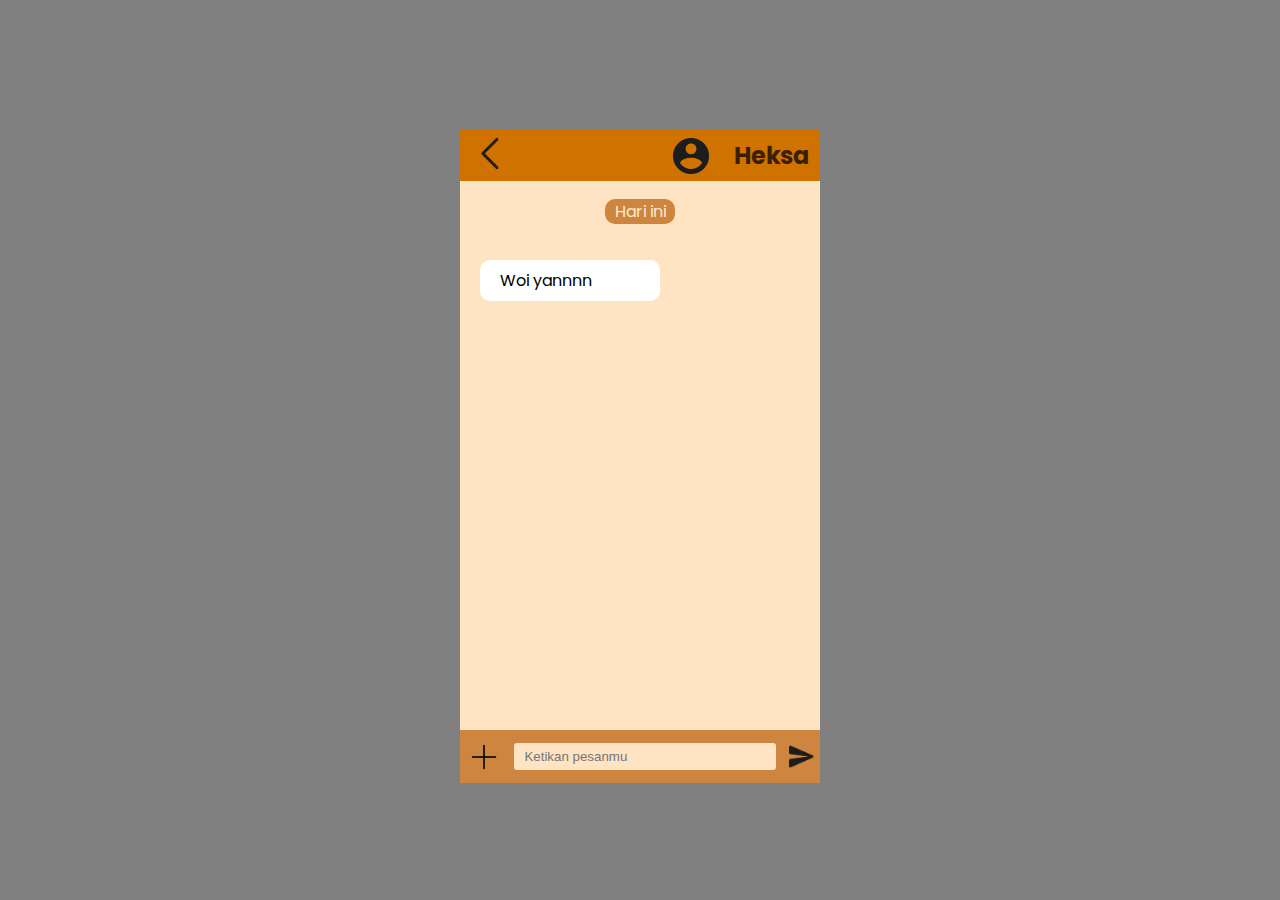
<file: chat1.html>
<!DOCTYPE html>
    <html lang="en">
    <head>
        <meta charset="UTF-8">
        <meta name="viewport" content="width=device-width, initial-scale=1.0">
        <title>WebTech Byan Hasyif</title>
        <link rel="stylesheet" href="chat1.css">
    </head>

    <body>
        <div class="container">
            <div class="konten">
                <div class="navbar">
                    <a href="">
                        <img src="image/65506-200.png" class="back">
                    </a>
                    <img src="image/akun.png" class="image-akun">
                    <h2 class="h2-chat">Heksa</h2>
                </div>
                <div class="konten2">
                    <div class="container-tanggal">
                        <div class="tanggal">
                            <p >Hari ini</p>
                        </div>
                    </div>

                    <div class="container-bubble-chat">
                        <div class="bubblechat">
                            <p>Woi yannnn</p>
                        </div>
                    </div>

                    <div class="contanier-bawah">
                        <img src="image/plus_icon-icons.com_66718.png" class="plus">
                        <input type="text" placeholder="Ketikan pesanmu" class="textbox">
                        <img src="image/send_118689.png" class="send">
                    </div>
                </div>
            </div>
        </div>
    </body>
</html>
</file>
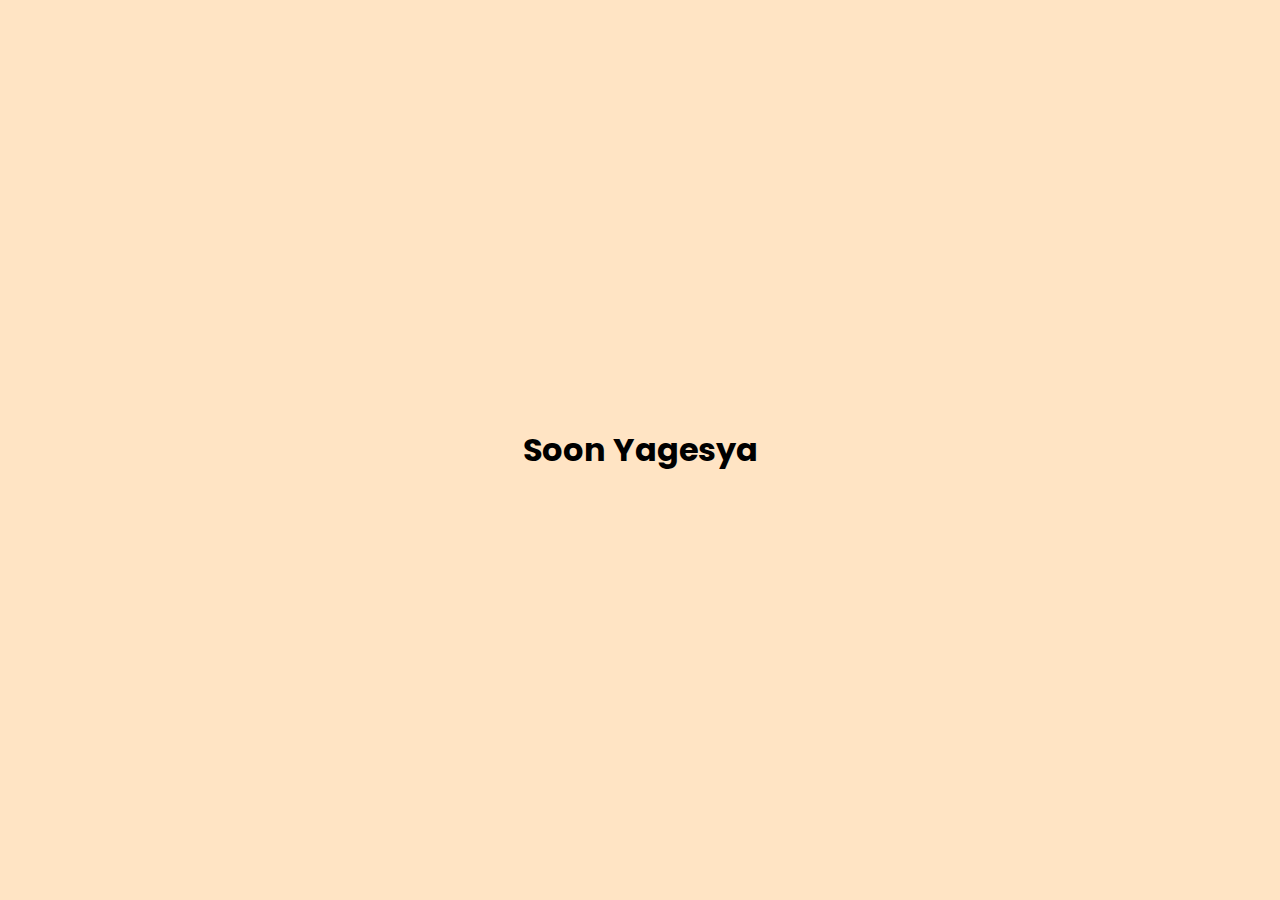
<file: kontenlandingpage.html>
<!DOCTYPE html>
<html lang="en">
<head>
    <meta charset="UTF-8">
    <meta name="viewport" content="width=device-width, initial-scale=1.0">
    <title>Soal A2</title>
    <link rel="stylesheet" href="landingpage.css">
</head>
<body>
    <div class="container-konten">
        <h1>Soon Yagesya</h1>
    </div>
</body>
</html>
</file>
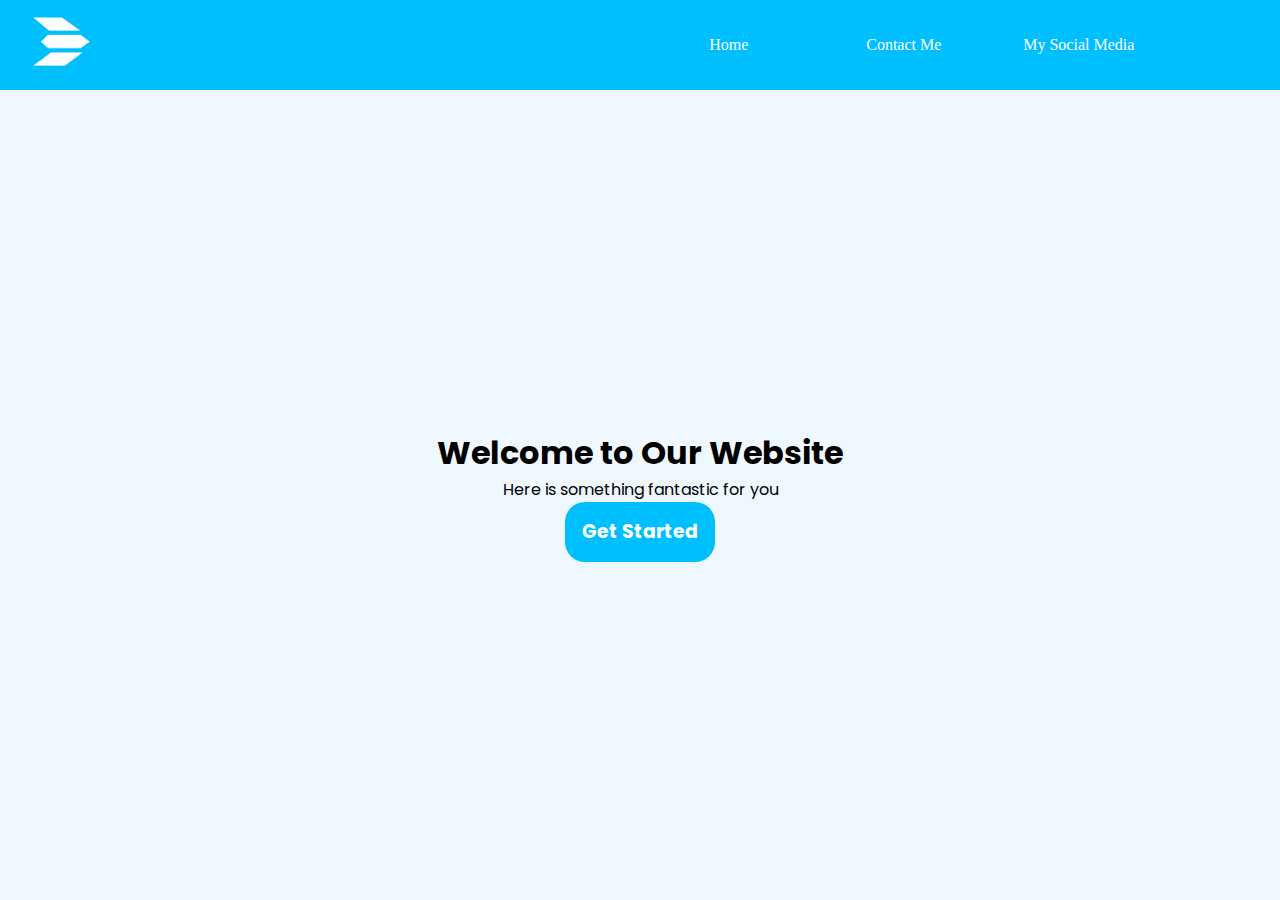
<file: landingpage.html>
<!DOCTYPE html>
<html lang="en">
<head>
    <meta charset="UTF-8">
    <meta name="viewport" content="width=device-width, initial-scale=1.0">
    <title>Soal A2</title>
    <link rel="stylesheet" href="landingpage.css">
</head>
<body>
    <div class="container">
        <div class="navbar">
            <div class="navbar-logo">
                <img src="logolandingpage.png" alt="Logo">
            </div>

            <div class="navbar-teks">
                <ul class="ul-nav">
                    <li><a href="index.html" class="li-nav">Home</a></li>
                    <li><a href="https://wa.me/628112994568" class="li-nav">Contact Me</a></li>
                    
                    <!-- Menu with Dropdown -->
                    <li class="li-nav dropdown">
                        <a href="#" class="dropbtn">My Social Media</a>
                        <ul class="dropdown-content">
                            <li><a href="https://www.tiktok.com/@yanciell_?is_from_webapp=1&sender_device=pc" target="_blank">TikTok</a></li>
                            <li><a href="https://www.instagram.com/yanciell/#" target="_blank">Instagram</a></li>
                        </ul>
                    </li>
                </ul>
            </div>
        </div>

        <div class="konten">
            <div class="isi-konten">
                <h1>Welcome to Our Website</h1>
                <p>Here is something fantastic for you</p>
                <a href="konten.html"><h6>Get Started</h6></a>
            </div>
        </div>
    </div>
</body>
</html>
</file>
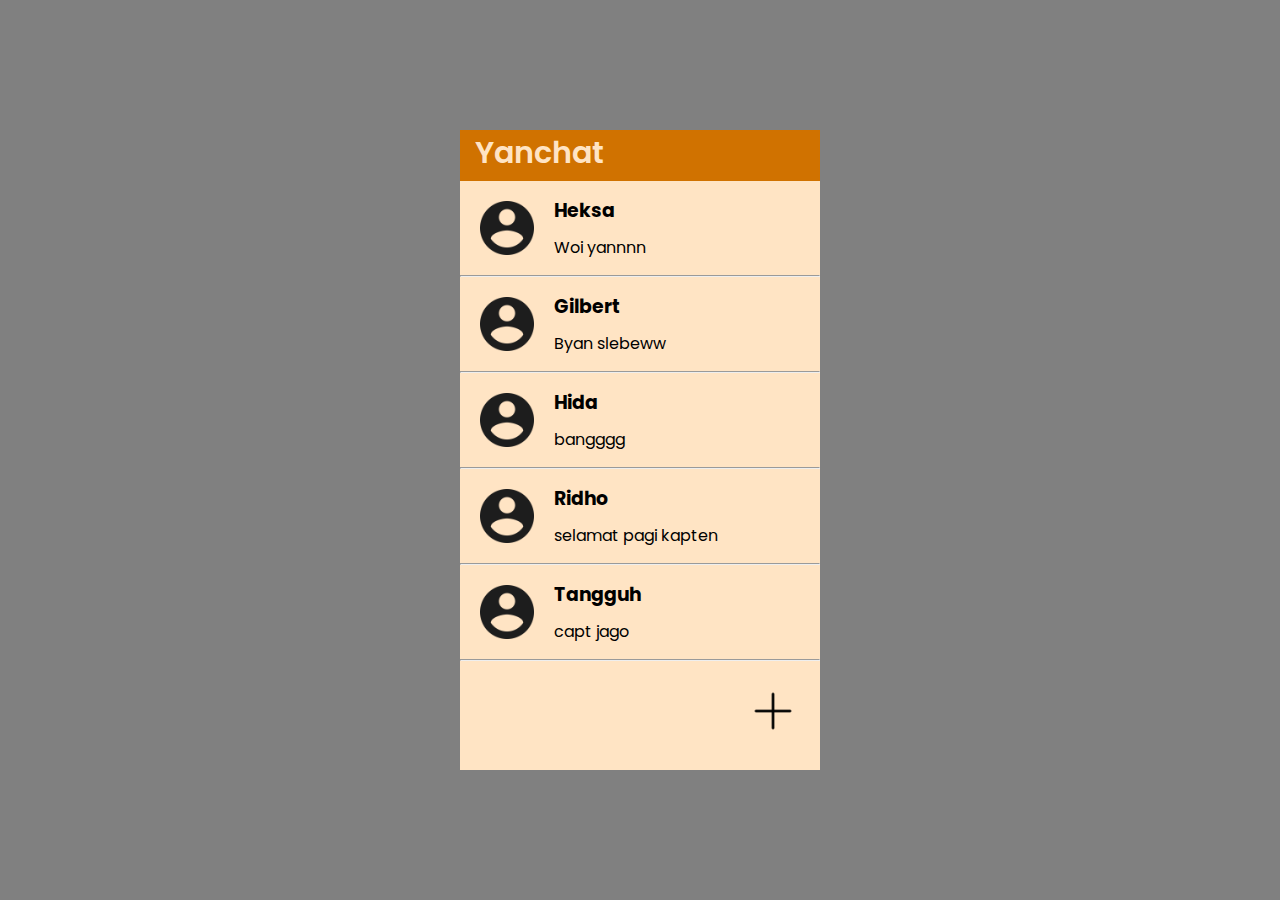
<file: messenger.html>
<!DOCTYPE html>
    <html lang="en">
    <head>
        <meta charset="UTF-8">
        <meta name="viewport" content="width=device-width, initial-scale=1.0">
        <title>WebTech Byan Hasyif</title>
        <link rel="stylesheet" href="messenger.css">
        <link rel="stylesheet" href="https://fonts.googleapis.com/css2?family=Material+Symbols+Outlined:opsz,wght,FILL,GRAD@20..48,100..700,0..1,-50..200&icon_names=account_circle" />
    </head>

    <body>
        <div class="container">
            <div class="konten">
                <div class="navbar">
                    <p>Yanchat</p>
                </div>
                <div class="konten2">
                    <a href="chat1.html">
                        <div class="chat">
                            <img src="image/akun.png" class="akun">
                            <div class="teks">
                                <h1>Heksa</h1>
                                <p>Woi yannnn</p>
                            </div>
                        </div>
                    </a>
                    <hr>
                    <div class="chat">
                        <img src="image/akun.png" class="akun">
                        <div class="teks">
                            <h1>Gilbert</h1>
                            <p>Byan slebeww</p>
                        </div>
                    </div>
                    <hr>
                    <div class="chat">
                        <img src="image/akun.png" class="akun">
                        <div class="teks">
                            <h1>Hida</h1>
                            <p>bangggg</p>
                        </div>
                    </div>
                    <hr>
                    <div class="chat">
                        <img src="image/akun.png" class="akun">
                        <div class="teks">
                            <h1>Ridho</h1>
                            <p>selamat pagi kapten</p>
                        </div>
                    </div>
                    <hr>
                    <div class="chat">
                        <img src="image/akun.png" class="akun">
                        <div class="teks">
                            <h1>Tangguh</h1>
                            <p>capt jago</p>
                        </div>
                    </div>
                    <hr>


                    <div class="container-plus">
                        <img src="image/plus_icon-icons.com_66718.png" class="plus">
                    </div>
                </div>
            </div>
        </div>
    </body>
</html>
</file>
<file: chat1.css>
@import url('https://fonts.googleapis.com/css2?family=Poppins:ital,wght@0,100;0,200;0,300;0,400;0,500;0,600;0,700;0,800;0,900;1,100;1,200;1,300;1,400;1,500;1,600;1,700;1,800;1,900&family=Rajdhani:wght@300;400;500;600;700&display=swap');

*,
html {
    padding: 0;
    margin: 0;
}

body {
    background-color: gray;
}

.container {
    width: 100%;
    height: 100vh;
    display: flex;
    justify-content: center;
    align-items: center;
}

.konten {
    background-color: bisque;
    height: 640px;
    width: 360px;
}

.navbar {
    width: 100%;
    height: 8%;
    background-color: rgb(208, 114, 0);
    display: flex;
    align-items: center;
}

.back {
    width: 30%;
}

.image-akun {
    width: 10%;
    margin: 15px;
}

.h2-chat {
    font-family: poppins;
    color: rgba(0, 0, 0, 0.738);
    margin: 10px;
}

.konten2 {
    width: 100%;
    height: 92%;
}

.konten2 a {
    color: black;
    text-decoration: none;
}

.container-tanggal {
    width: 100%;
    height: 40px;
    display: flex;
    justify-content: center;
    align-items: center;
    margin: 10px 0px;
}

.tanggal {
    width: 70px;
    height: 25px;
    background-color: peru;
    border-radius: 10px;
    display: flex;
    justify-content: center;
}

.tanggal p {
    color: blanchedalmond;
    font-family: poppins, sans-serif;
}

.container-bubble-chat {
    height: 10%;
    width: 100%;
    display: flex;
    align-items: center;
    margin: 20px 0px;
}

.bubblechat {
    width: 50%;
    height: 70%;
    background-color: white;
    margin-left: 20px;
    border-radius: 10px;
    display: flex;
    align-items: center;
}

.bubblechat p {
    font-family: poppins;
    position: relative;
    left: 20px;
}

.contanier-bawah{
    display: flex;
    justify-content: space-around;
    align-items: center;
    background-color: peru;
    width: 100%;
    height: 9%;
    margin: 420px 0px;
}

.plus {
    width: 10%;
}

.textbox {
    width: 70%;
    background-color: bisque;
    height: 50%;
    border-radius: 3px;
    border: none;
    padding-left: 10px;
}

.send {
    width: 7%;
}
</file>
<file: landingpage.css>
@import url('https://fonts.googleapis.com/css2?family=Poppins:ital,wght@0,100;0,200;0,300;0,400;0,500;0,600;0,700;0,800;0,900;1,100;1,200;1,300;1,400;1,500;1,600;1,700;1,800;1,900&family=Rajdhani:wght@300;400;500;600;700&display=swap');

*,
html {
    padding: 0;
    margin: 0;
}

.container {
    width: 100%;
    height: 100vh;
}

.navbar {
    width: 100%;
    height: 10%;
    background-color: deepskyblue;
    display: flex;
    align-items: center;
    justify-content: space-around;
}

.navbar-logo img {
    width: 30%;
    margin: 0px -100px;
}

a {
    text-decoration: none;
    color: white;
}

.ul-nav {
    display: flex;
    list-style: none;
}

.li-nav {
    position: relative;
    width: 175px;
    color: white;
    list-style-type: none;
    height: 40px;
    display: flex;
    align-items: center;
    justify-content: center;
}

.dropdown-content {
    display: none;
    position: absolute;
    top: 100%;
    left: 0;
    background-color: rgb(0, 174, 232);
    min-width: 150px;
    box-shadow: 0px 8px 16px rgba(0, 0, 0, 0.2);
    z-index: 1;
    overflow: hidden;
    list-style-type: none;
}

.dropdown-content li {
    width: 175px;
}

.dropdown-content a {
    width: 100%;
    color: white;
    border: white;
    padding: 10px 15px;
    display: block;
    text-align: left;
    transition: background-color 0.3s ease;
}

.dropdown-content a:hover {
    background-color: deepskyblue;
}

.dropdown:hover .dropdown-content {
    display: block;
}

.konten {
    background-color: aliceblue;
    width: 100%;
    height: 90%;
    display: flex;
    align-items: center;
    justify-content: center;
}

.isi-konten {
    display: flex;
    flex-direction: column;
    justify-content: center;
    align-items: center;
    font-family: poppins;
}

.isi-konten h6 {
    background-color: deepskyblue;
    width: 150px;
    height: 60px;
    display: flex;
    align-items: center;
    justify-content: center;
    font-size: .5cm;
    border-radius: 20px;
}

.container-konten {
    width: 100%;
    height: 100vh;
    background-color: bisque;
    display: flex;
    align-items: center;
    justify-content: center;
    font-family: poppins;
}
</file>
<file: messenger.css>
@import url('https://fonts.googleapis.com/css2?family=Poppins:ital,wght@0,100;0,200;0,300;0,400;0,500;0,600;0,700;0,800;0,900;1,100;1,200;1,300;1,400;1,500;1,600;1,700;1,800;1,900&family=Rajdhani:wght@300;400;500;600;700&display=swap');


*,
html {
    padding: 0;
    margin: 0;
}

body {
    background-color: gray;
}

.container {
    width: 100%;
    height: 100vh;
    display: flex;
    justify-content: center;
    align-items: center;
}

.konten {
    background-color: bisque;
    height: 640px;
    width: 360px;
}

.navbar {
    width: 100%;
    height: 8%;
    background-color: rgb(208, 114, 0);
}

.navbar p {
    color: bisque;
    font-size: .8cm;
    font-family: poppins, sans-serif;
    display: flex;
    align-items: center;
    font-weight: 600;
    padding: 0px 15px;
}

.konten2 {
    width: 100%;
    height: 92%;
}

.konten2 a {
    color: black;
    text-decoration: none;
}

.chat {
    display: flex;
}

.chat h1 {
    font-size: .5cm;
    padding: 10px 0px;
}

.akun {
    width: 15%;
    display: flex;
    padding: 20px 20px;
}

.teks {
    padding: 5px 0px;
    font-family: poppins;
}

.container-plus {
    height: 100px;
    display: flex;
    align-items: center;
    justify-content: right;
    position: relative;
    right: 20px;
}

.plus {
    width: 15%;
}
</file>
